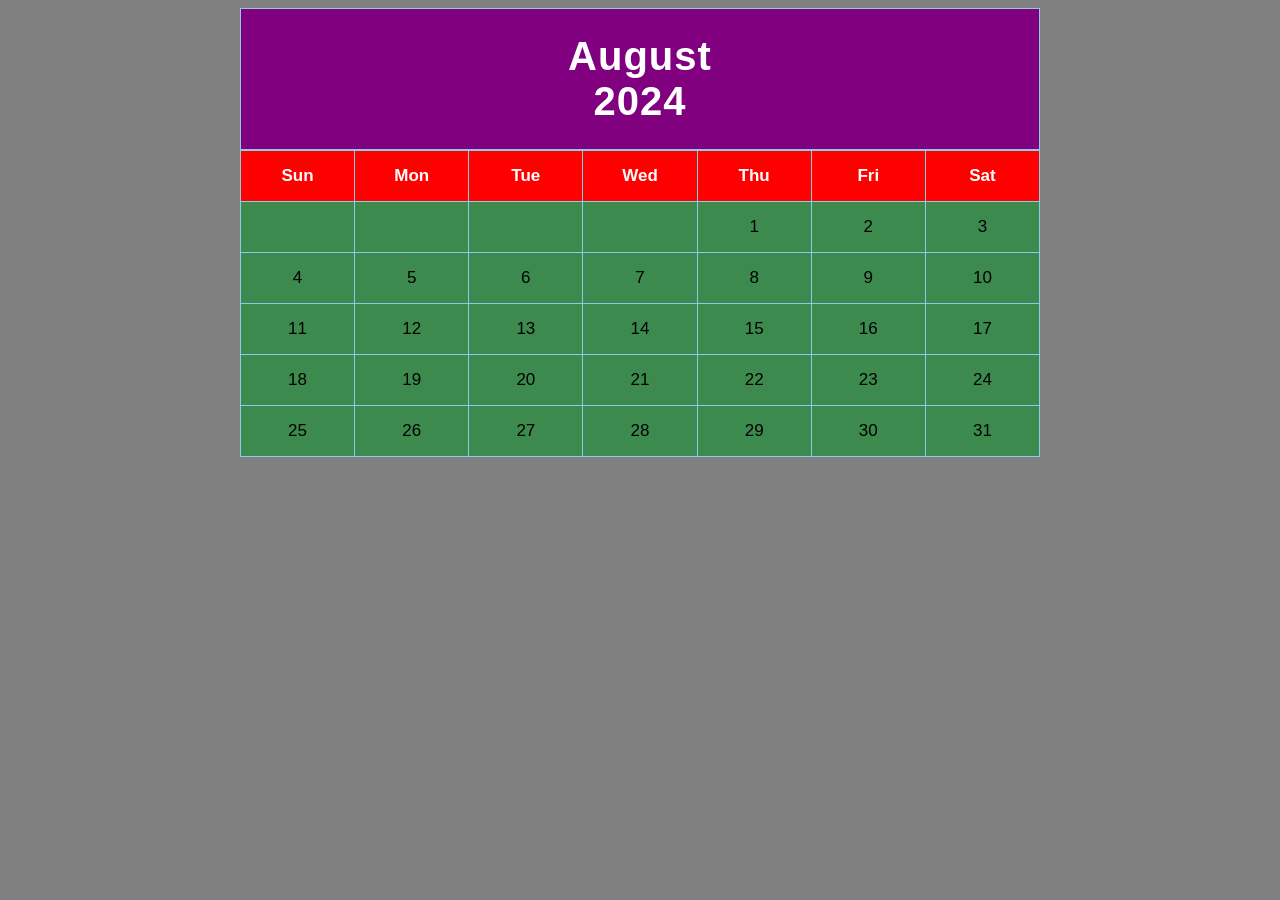
<file: Calender-Design/index.html>
<!DOCTYPE html>
<html lang="en">
<head>
    <meta charset="UTF-8">
    <meta name="viewport" content="width=device-width, initial-scale=1.0">
    <link rel="stylesheet" href="style.css">
    <title>Calender</title>
</head>
<body>
    <div class="calender">
        <div class="month">
            <strong>August</strong>
            <br>
            <strong>2024</strong>
        </div>
             <table>
                <tr>
                    <th>Sun</th>
                    <th>Mon</th>
                    <th>Tue</th>
                    <th>Wed</th>
                    <th>Thu</th>
                    <th>Fri</th>
                    <th>Sat</th>
                </tr>
                <tr>
                    <td></td>
                    <td></td>
                    <td></td>
                    <td></td>
                    <td>1</td>
                    <td>2</td>
                    <td>3</td>
                </tr>
                <tr>
                    <td>4</td>
                    <td>5</td>
                    <td>6</td>
                    <td>7</td>
                    <td>8</td>
                    <td>9</td>
                    <td>10</td>
                </tr>
                <tr>
                    <td>11</td>
                    <td>12</td>
                    <td>13</td>
                    <td>14</td>
                    <td>15</td>
                    <td>16</td>
                    <td>17</td>
                </tr>
                <tr>
                    <td>18</td>
                    <td>19</td>
                    <td>20</td>
                    <td>21</td>
                    <td>22</td>
                    <td>23</td>
                    <td>24</td>
                </tr>
                <tr>
                    <td>25</td>
                    <td>26</td>
                    <td>27</td>
                    <td>28</td>
                    <td>29</td>
                    <td>30</td>
                    <td>31</td>
                </tr>
             </table>
    </div>
</body>
</html>
</file>
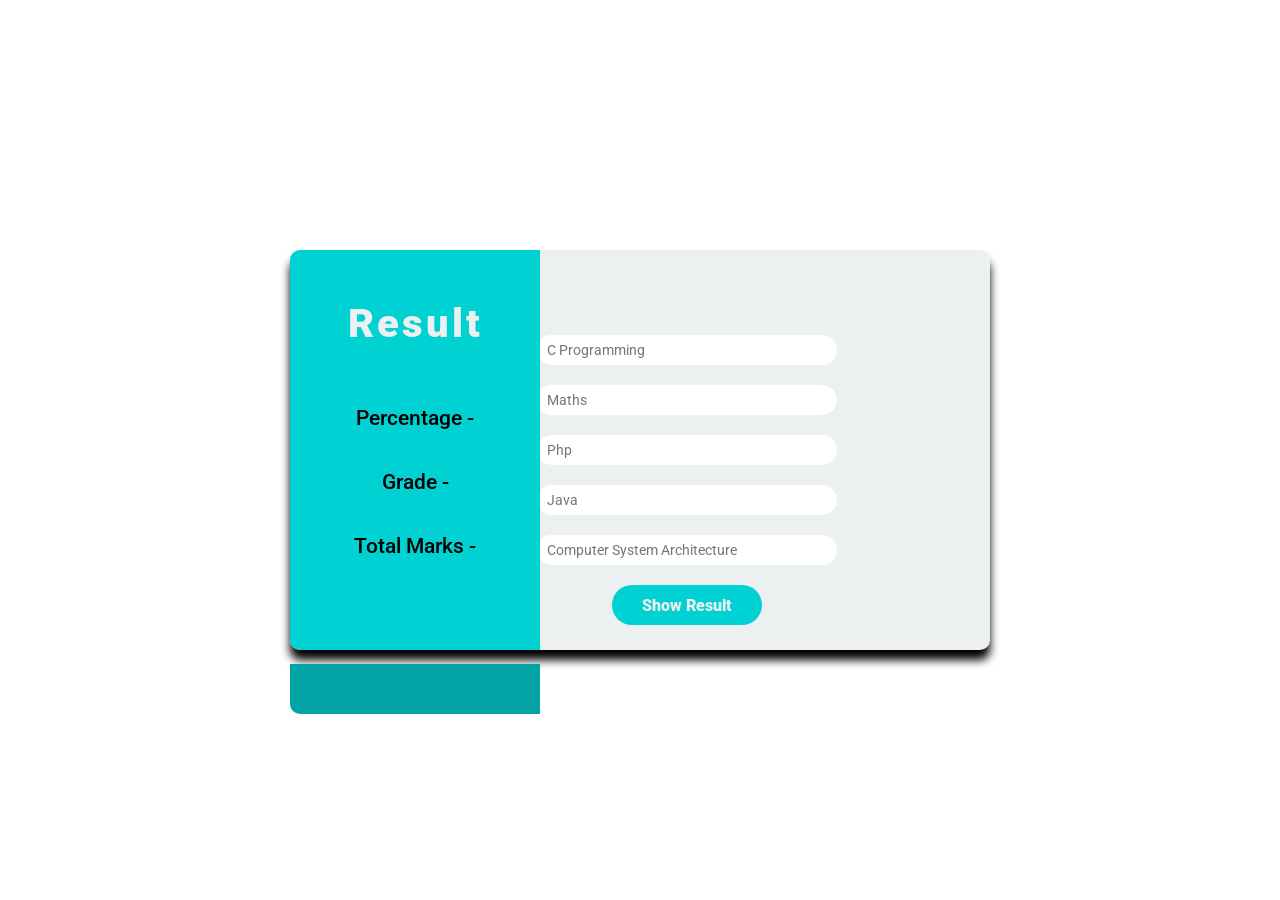
<file: Grading-System/Index.html>
<!DOCTYPE html>
<html lang="en">
<head>
    <meta charset="UTF-8">
    <meta name="viewport" content="width=device-width, initial-scale=1.0">
    <link rel="stylesheet" href="style.css">
    <title>Grade Calculator</title>
</head>
<body>
    <div class="container">
        <div class="left-box">
            <h1>Result</h1>
            <div class="p-g-t">
                <h2> Percentage - <span class="per"></span></h2>
                <h2> Grade - <span class="gra"></span></h2>
                <h2>Total Marks - <span class="to"></span></h2>
            </div>
        </div>
        <div class="content">
            <div class="right-box">
                <input type="number" id="c" placeholder="C Programming ">
                <input type="number" id="mt" placeholder="maths">
                <input type="number" id="ph" placeholder="php">
                <input type="number" id="ja" placeholder="java">
                <input type="number" id="csa" placeholder="Computer System Architecture">
                <button type="button" onclick="show_result()">Show Result</button>
            </div>
        </div>
       <div class="result">
        <h2>
           
        </h2>
       </div>
    </div>
    
    <script src="script.js"></script>
</body>
</html>
</file>
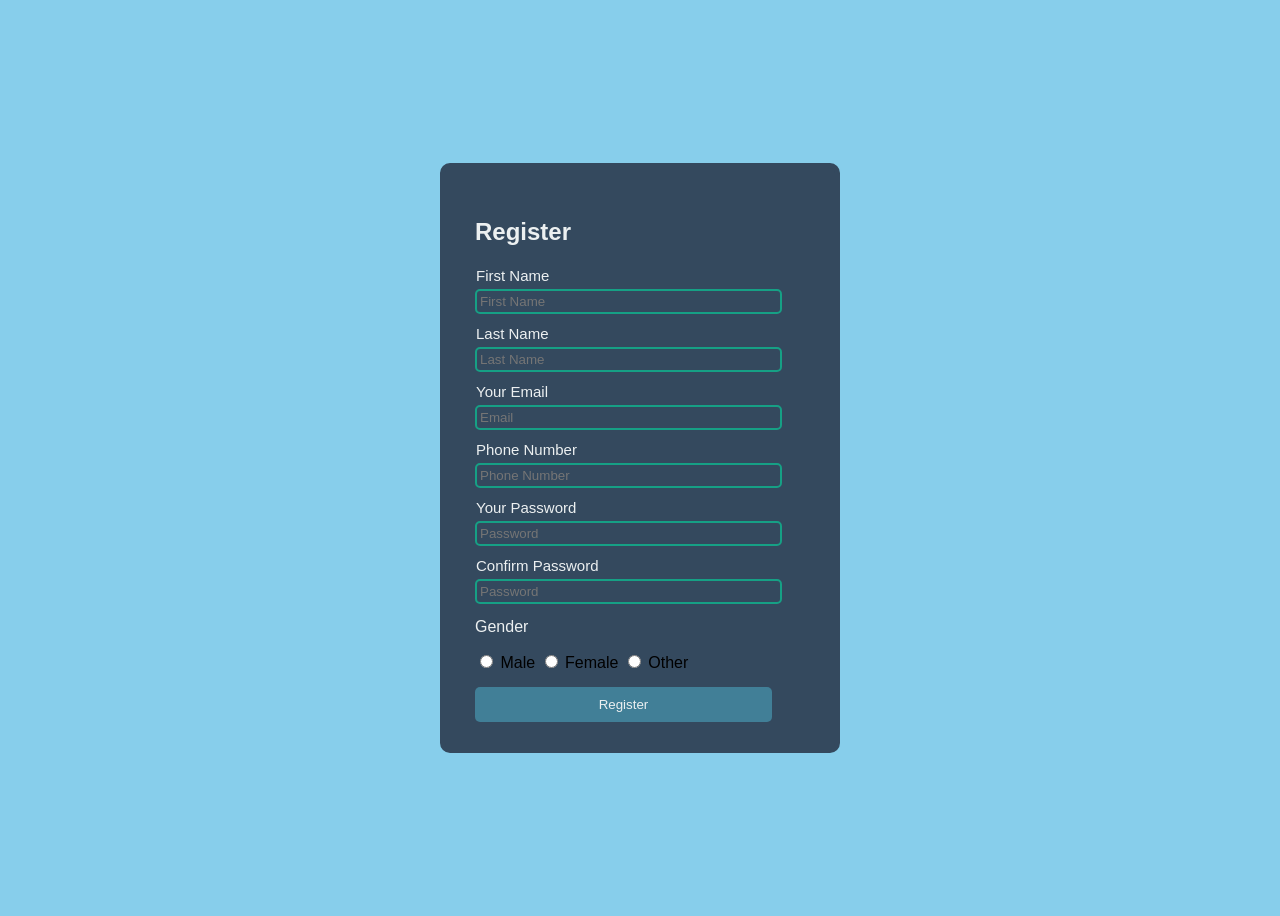
<file: Register-Page/index.html>
<!DOCTYPE html>
<html lang="en">
<head>
    <meta charset="UTF-8">
    <meta name="viewport" content="width=device-width, initial-scale=1.0">
    <link rel="stylesheet" href="style.css">
    <title>Ragister Page</title>
</head>
<body>
    <div class="Register-now">
        <form action="#" method="post">

            <h2>Register</h2>
            <div class="input-style">
                <label for="a">First Name</label>
                <input type="text" name="name" placeholder="First Name"
                id="a">

                <label for="b">Last Name</label>
                <input type="text" name="name" placeholder="Last Name"
                id="b">

                <label for="c">Your Email</label>
                <input type="email" name="email" placeholder="Email"
                id="c">

                <label for="d">Phone Number</label>
                <input type="text" name="number" placeholder="Phone Number"
                id="d">

                <label for="e">Your Password</label>
                <input type="password" name="password" placeholder="Password"
                id="e">

                <label for="f">Confirm Password</label>
                <input type="password" name="password" placeholder="Password"
                id="f">
            </div>
                <div class="gender">
                    <p>Gender</p>
                    <div class="option">
                        <input id="aa" name="redoy" type="radio">
                        <label for="aa">Male</label>

                        <input id="bb" name="redoy" type="radio">
                        <label for="bb">Female</label>
                        
                        <input id="cc" name="redoy" type="radio">
                        <label for="cc">Other</label>
                        
                        <div class="submit">
                            <input type="submit" value="Register">
                        </div>
                    </div>
                
            </div>
        </form>
    </div>
</body>
</html>
</file>
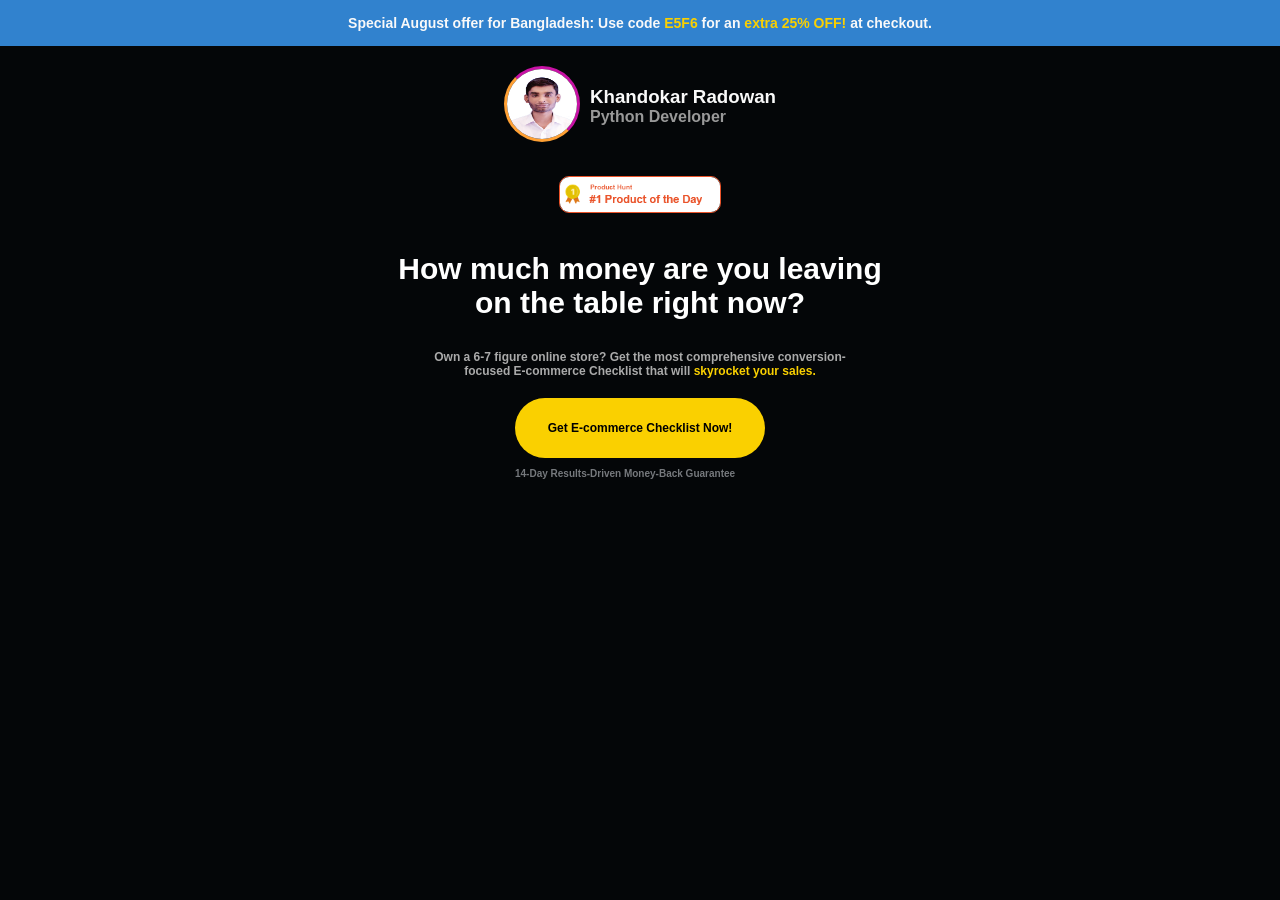
<file: Home Work/27.08.2024/Index.html>
<!DOCTYPE html>
<html lang="en">
<head>
    <meta charset="UTF-8">
    <meta name="viewport" content="width=device-width, initial-scale=1.0">
    <link rel="stylesheet" href="style.css">
    <title>Home work</title>
</head>
<body>
    <div class="nav">
        <p>Special August offer for Bangladesh: Use code <span class="font-color">E5F6</span> for an <span class="font-color">extra 25% OFF!</span> at checkout.</p>
    </div>

    <div class="parrent">
        <div class="image">
            <img src="White.jpg" alt="">
        </div>
        <div class="name">
          <h3>Khandokar Radowan</h3>
          <p>Python Developer</p>
        </div>
    </div>

    <div class="conatiner">
        <div class="box">
            <img src="Product.PNG" alt="">
        </div>

        <div class="text">
            <h3>How much money are you leaving <br>
                 on the table right now?</h3>

            <p>Own a 6-7 figure online store? Get the most comprehensive conversion- <br>
                focused E-commerce Checklist that will <span class="font-color">skyrocket your sales.</span></p>
        </div>

        <div class="submit">
            <a href="">Get E-commerce Checklist Now!</a>
            <p>14-Day Results-Driven Money-Back Guarantee</p>
        </div>
    </div>
</body>
</html>
</file>
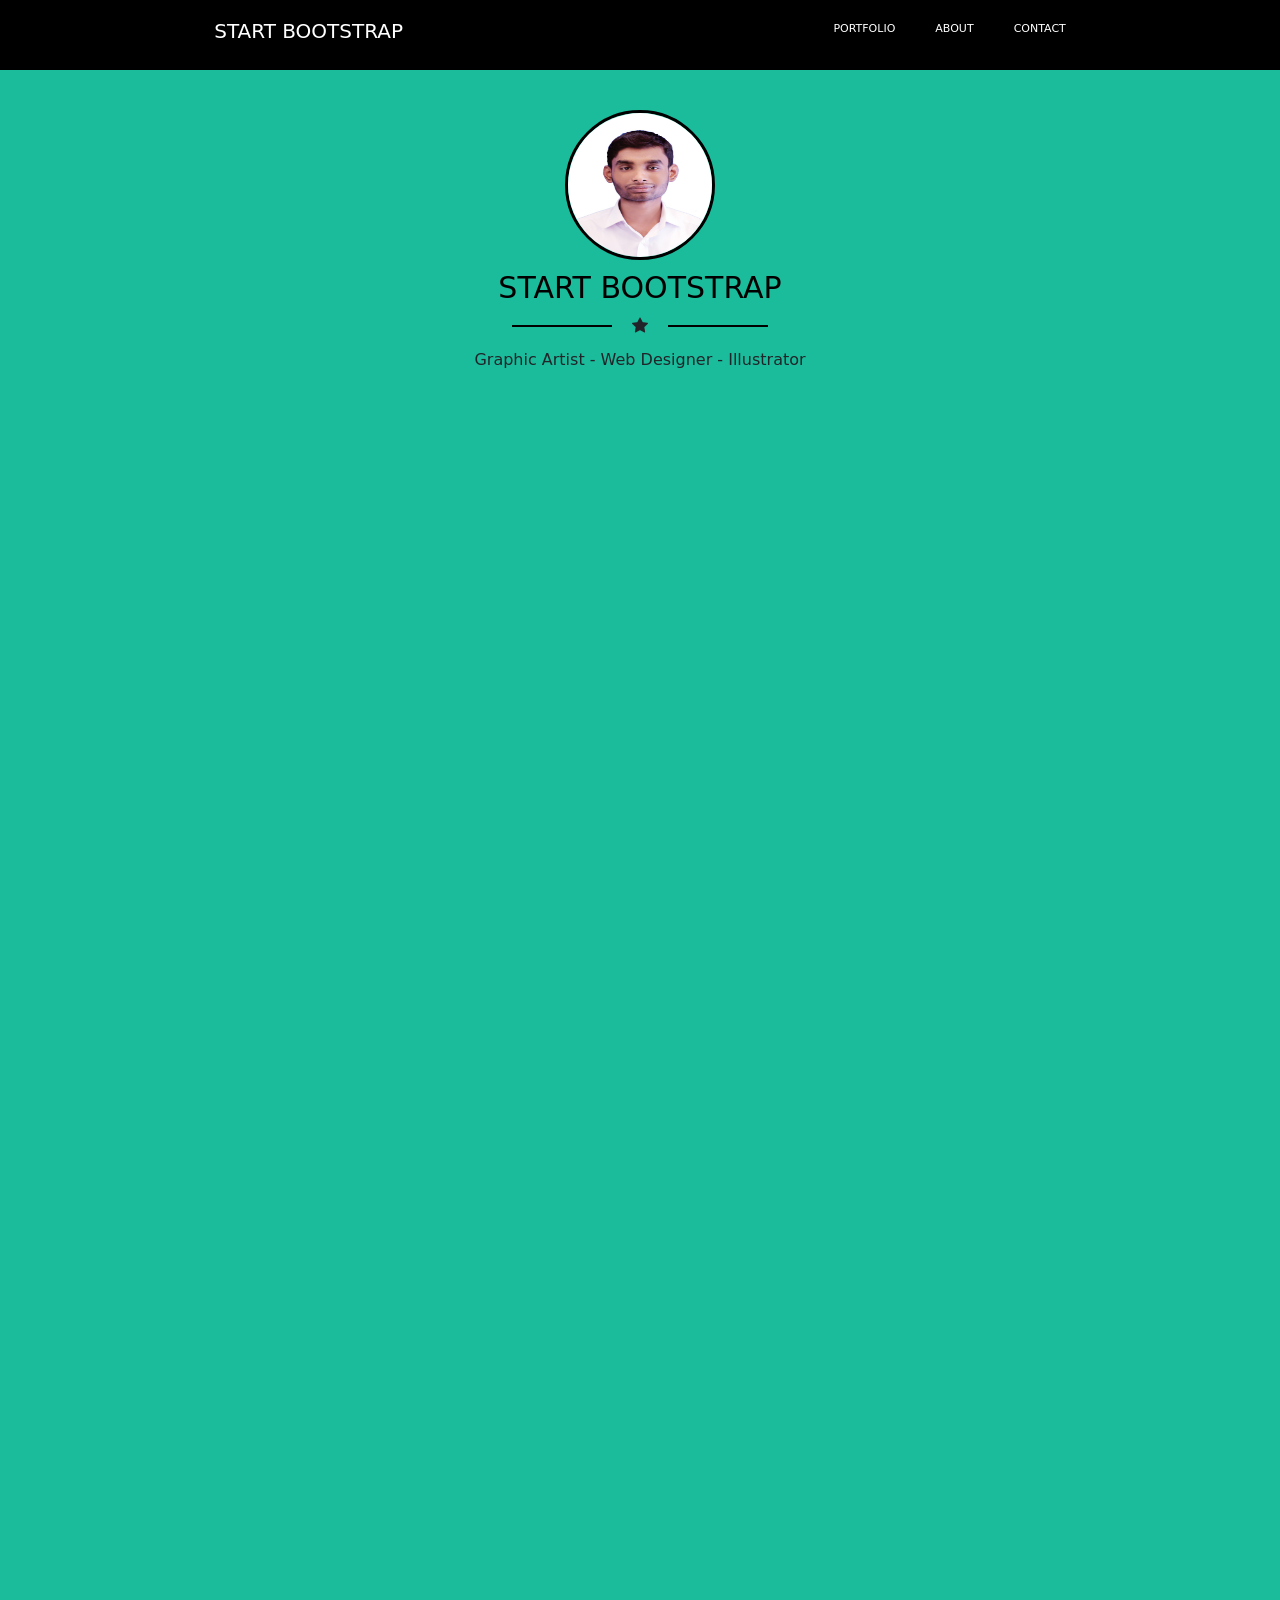
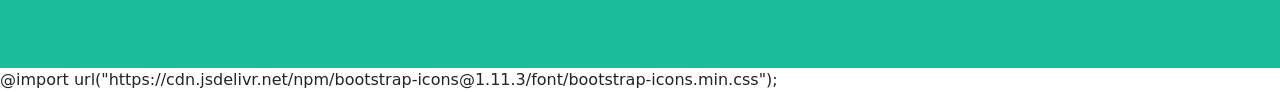
<file: Home Work/29.08.2024/Index.html>
<!DOCTYPE html>
<html lang="en">
<head>
    <meta charset="UTF-8">
    <meta name="viewport" content="width=device-width, initial-scale=1.0">
    <link rel="stylesheet" href="style.css">
    <link href="https://cdn.jsdelivr.net/npm/bootstrap@5.3.3/dist/css/bootstrap.min.css" rel="stylesheet" integrity="sha384-QWTKZyjpPEjISv5WaRU9OFeRpok6YctnYmDr5pNlyT2bRjXh0JMhjY6hW+ALEwIH" crossorigin="anonymous">
    <link rel="stylesheet" href="https://cdn.jsdelivr.net/npm/bootstrap-icons@1.11.3/font/bootstrap-icons.min.css">
    <title>Document</title>
</head>
<body>
    <div class="nav-container">
        <div class="nav-logo">
            <h2>Start Bootstrap </h2>
        </div>
        <div class="nav-item">
            <ul>
                <li><a href="#">Portfolio </a></li>
                <li><a href="#"> About</a></li>
                <li><a href="#">Contact</a></li>
            </ul>
        </div>
    </div>

  <!-- hero section-->

  <div class="hero-container">
    <div class="hero-img">
        <img src="White.jpg" alt="">
    </div>

    <div class="hero-content">
        <h3>Start Bootstrap</h3>
    </div>

    <div class="divider-container">
        <div class="divider">
          
        </div>
        <div class="a">
            <i class="bi bi-star-fill"></i>
        </div>
        <div class="divider">
         
        </div>
        
    </div>
    <div class="hero-p">
        <p>

            Graphic Artist - Web Designer - Illustrator </p>
    </div> 
  </div>


  @import url("https://cdn.jsdelivr.net/npm/bootstrap-icons@1.11.3/font/bootstrap-icons.min.css");
  <script src="https://cdn.jsdelivr.net/npm/bootstrap@5.3.3/dist/js/bootstrap.bundle.min.js" integrity="sha384-YvpcrYf0tY3lHB60NNkmXc5s9fDVZLESaAA55NDzOxhy9GkcIdslK1eN7N6jIeHz" crossorigin="anonymous"></script>
</body>
</html>
</file>
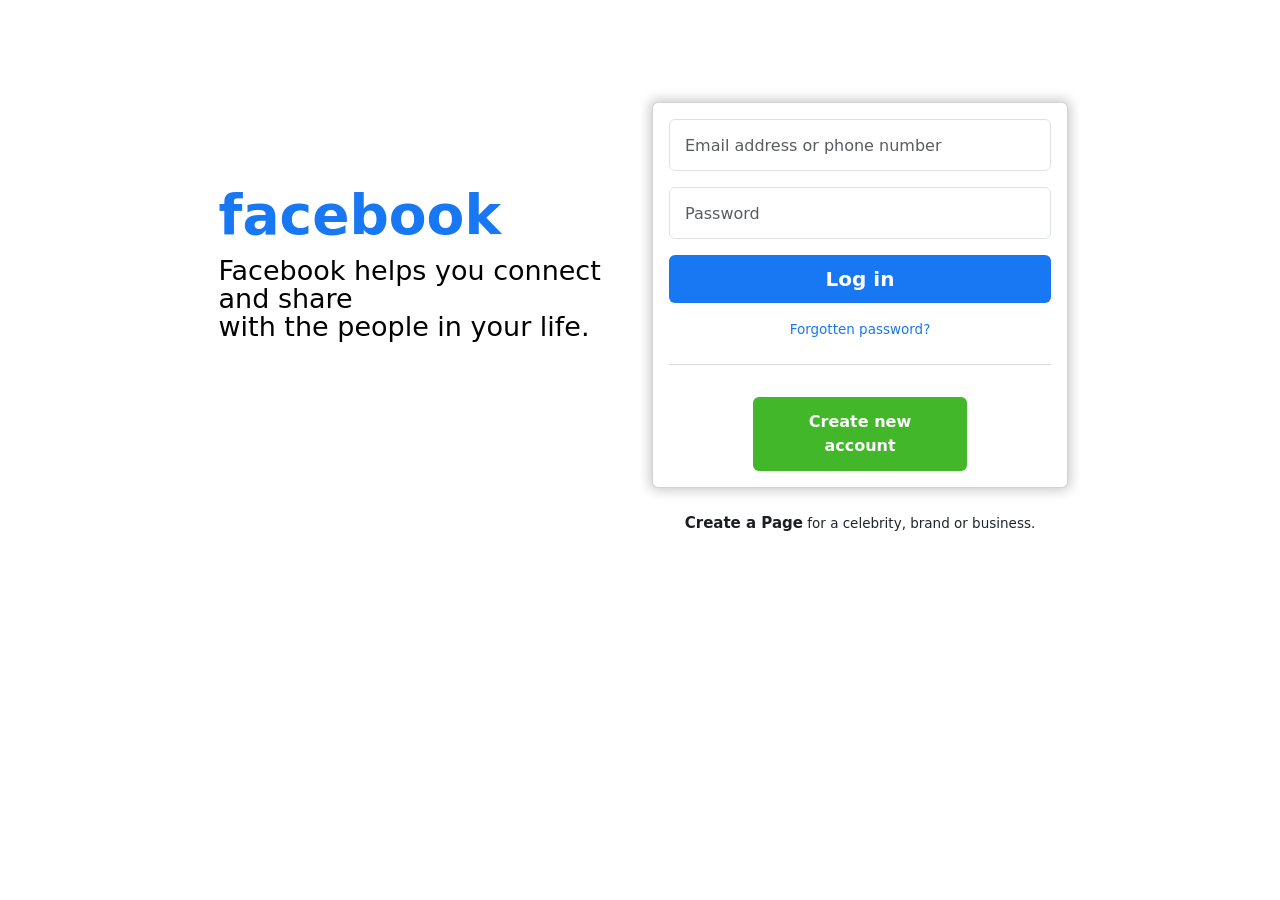
<file: Home Work/Bootstrap-5-/Index.html>
<!doctype html>
<html lang="en">
    <head>
        <title>Facebook Login Page</title>
        <!-- Required meta tags -->
        <meta charset="utf-8" />
        <meta
            name="viewport"
            content="width=device-width, initial-scale=1, shrink-to-fit=no"
        />

        <!-- Bootstrap CSS v5.2.1 -->
        <link
            href="https://cdn.jsdelivr.net/npm/bootstrap@5.3.2/dist/css/bootstrap.min.css"
            rel="stylesheet"
            integrity="sha384-T3c6CoIi6uLrA9TneNEoa7RxnatzjcDSCmG1MXxSR1GAsXEV/Dwwykc2MPK8M2HN"
            crossorigin="anonymous"
        />
        <link rel="stylesheet" href="style.css">
        
    </head>

    <body class="bg-body">
        <div class="container">
            <div class="row">
                <div class="col">
                    <br>
                    <br>
                    <br>
                    <div class="first">
                        <p class="text-blue mb-0">facebook</p>
                        <p class="text-black">Facebook helps you connect and share <br>
                        with the people in your life.</p>
                    </div>
                </div>
                <div class="col">
                     <div class="second">
                        <div class="card">
                            <div class="card-body">
                                <input type="text" placeholder="Email address or phone number" class="form-control">
                                <input type="password" placeholder="Password" class="form-control mt-3">
                                <button class="btn btn-blue fw-bold fs-5 mt-3 w-100 py-2">Log in</button>
                                 <p class="text-center pass mt-3">Forgotten password?</p>
                                 <hr class="mt-4 text-muted">
                                 <div class="px-btn">
                                    <button class="btn btn-green fw-bold mt-3">Create new account</button>
                                 </div>
                            </div>
                        </div>
                        <p class="last-txt text-center mt-4"><span>Create a Page</span> for a celebrity, brand or business.</p>
                     </div>
                </div>
            </div>
        </div>





        <!-- Bootstrap JavaScript Libraries -->
        <script
            src="https://cdn.jsdelivr.net/npm/@popperjs/core@2.11.8/dist/umd/popper.min.js"
            integrity="sha384-I7E8VVD/ismYTF4hNIPjVp/Zjvgyol6VFvRkX/vR+Vc4jQkC+hVqc2pM8ODewa9r"
            crossorigin="anonymous"
        ></script>

        <script
            src="https://cdn.jsdelivr.net/npm/bootstrap@5.3.2/dist/js/bootstrap.min.js"
            integrity="sha384-BBtl+eGJRgqQAUMxJ7pMwbEyER4l1g+O15P+16Ep7Q9Q+zqX6gSbd85u4mG4QzX+"
            crossorigin="anonymous"
        ></script>
    </body>
</html>
</file>
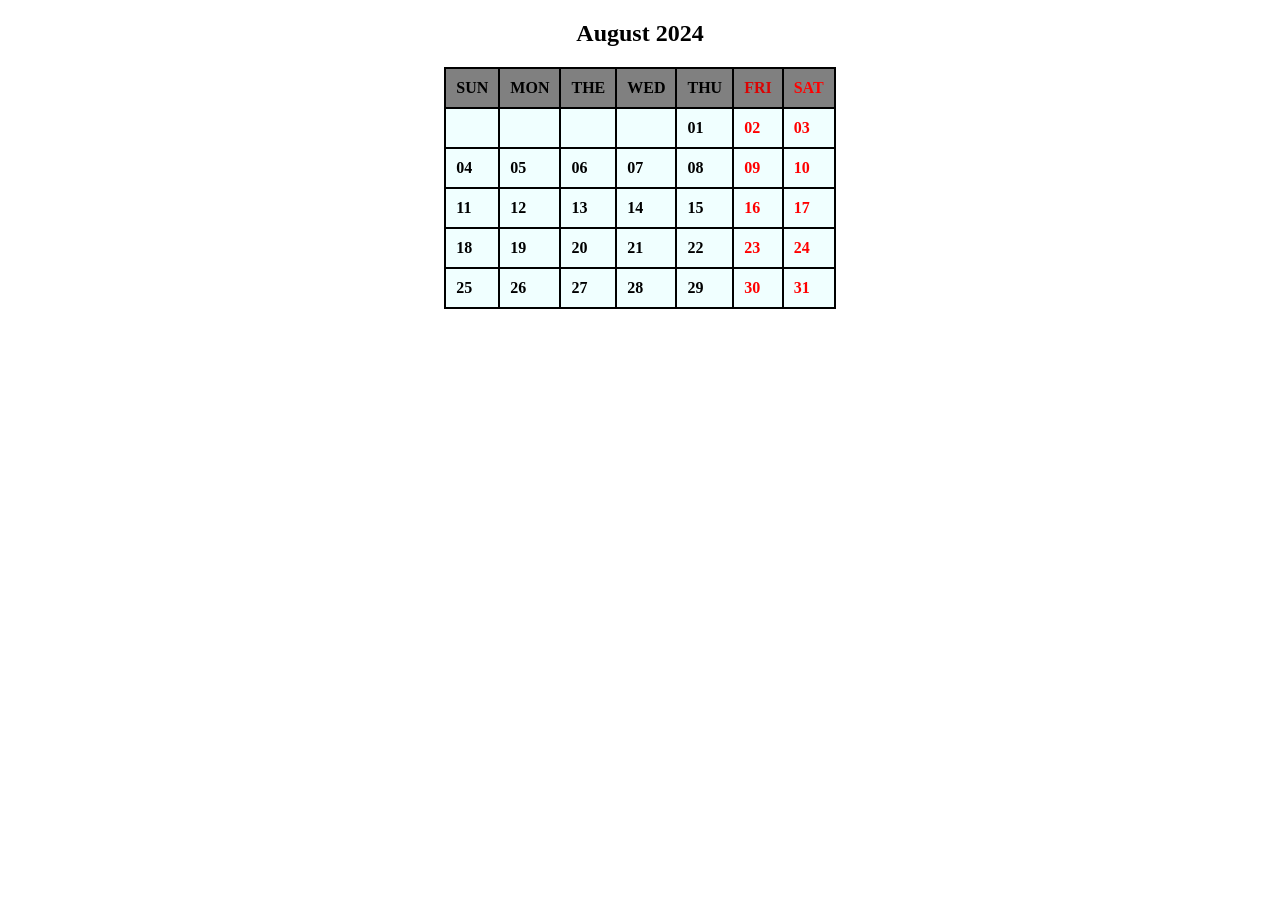
<file: Calender/August 2024.html>
<!DOCTYPE html>
<html lang="en">
<head>
    <meta charset="UTF-8">
    <meta name="viewport" content="width=device-width, initial-scale=1.0">
    <title>Calender</title>
    <style>
    </style>
</head>
<body>
 
         <h2 align="center"><strong>August 2024</strong></h2>
    <table bgcolor="black" cellpadding="10px" align="center"> 
        <tr bgcolor="grey">
             <th>SUN</th>
             <th>MON</th>
             <th>THE</th>
             <th>WED</th>
             <th>THU</th>
             <th><font color="#da0303">FRI</font></th>
             <th><font color="red">SAT</font</th>
           </tr>

           <tr bgcolor="azure">
                <td></td>
                <td></td>
                <td></td>
                <td></td>
                <td><b>01</b></td>
                <td><b><font color="red">02</font</b></td>
                <td><b><font color="red">03</font</b></td>
           </tr>

           <tr bgcolor="azure">
            <td><b>04</b></td>
            <td><b>05</b></td>
            <td><b>06</b></td>
            <td><b>07</b></td>
            <td><b>08</b></td>
            <td><b><font color="red">09</font</b></td>
            <td><b><font color="red">10</font</b></td>
        </tr>

        <tr bgcolor="azure">
            <td><b>11</b></td>
            <td><b>12</b></td>
            <td><b>13</b></td>
            <td><b>14</b></td>
            <td><b>15</b></td>
            <td><b><font color="red">16</font</b></td>
            <td><b><font color="red">17</font</b></td>
        </tr>

        <tr bgcolor="azure">
            <td><b>18</b></td>
            <td><b>19</b></td>
            <td><b>20</b></td>
            <td><b>21</b></td>
            <td><b>22</b></td>
            <td><b><font color="red">23</font</b></td>
            <td><b><font color="red">24</font</b></td>
        </tr>

        <tr bgcolor="azure">
            <td><b>25</b></td>
            <td><b>26</b></td>
            <td><b>27</b></td>
            <td><b>28</b></td>
            <td><b>29</b></td>
            <td><b><font color="red">30</font</b></td>
            <td><b><font color="red">31</font</b></td>
        </tr>
    </table>
</body>
</html>
</file>
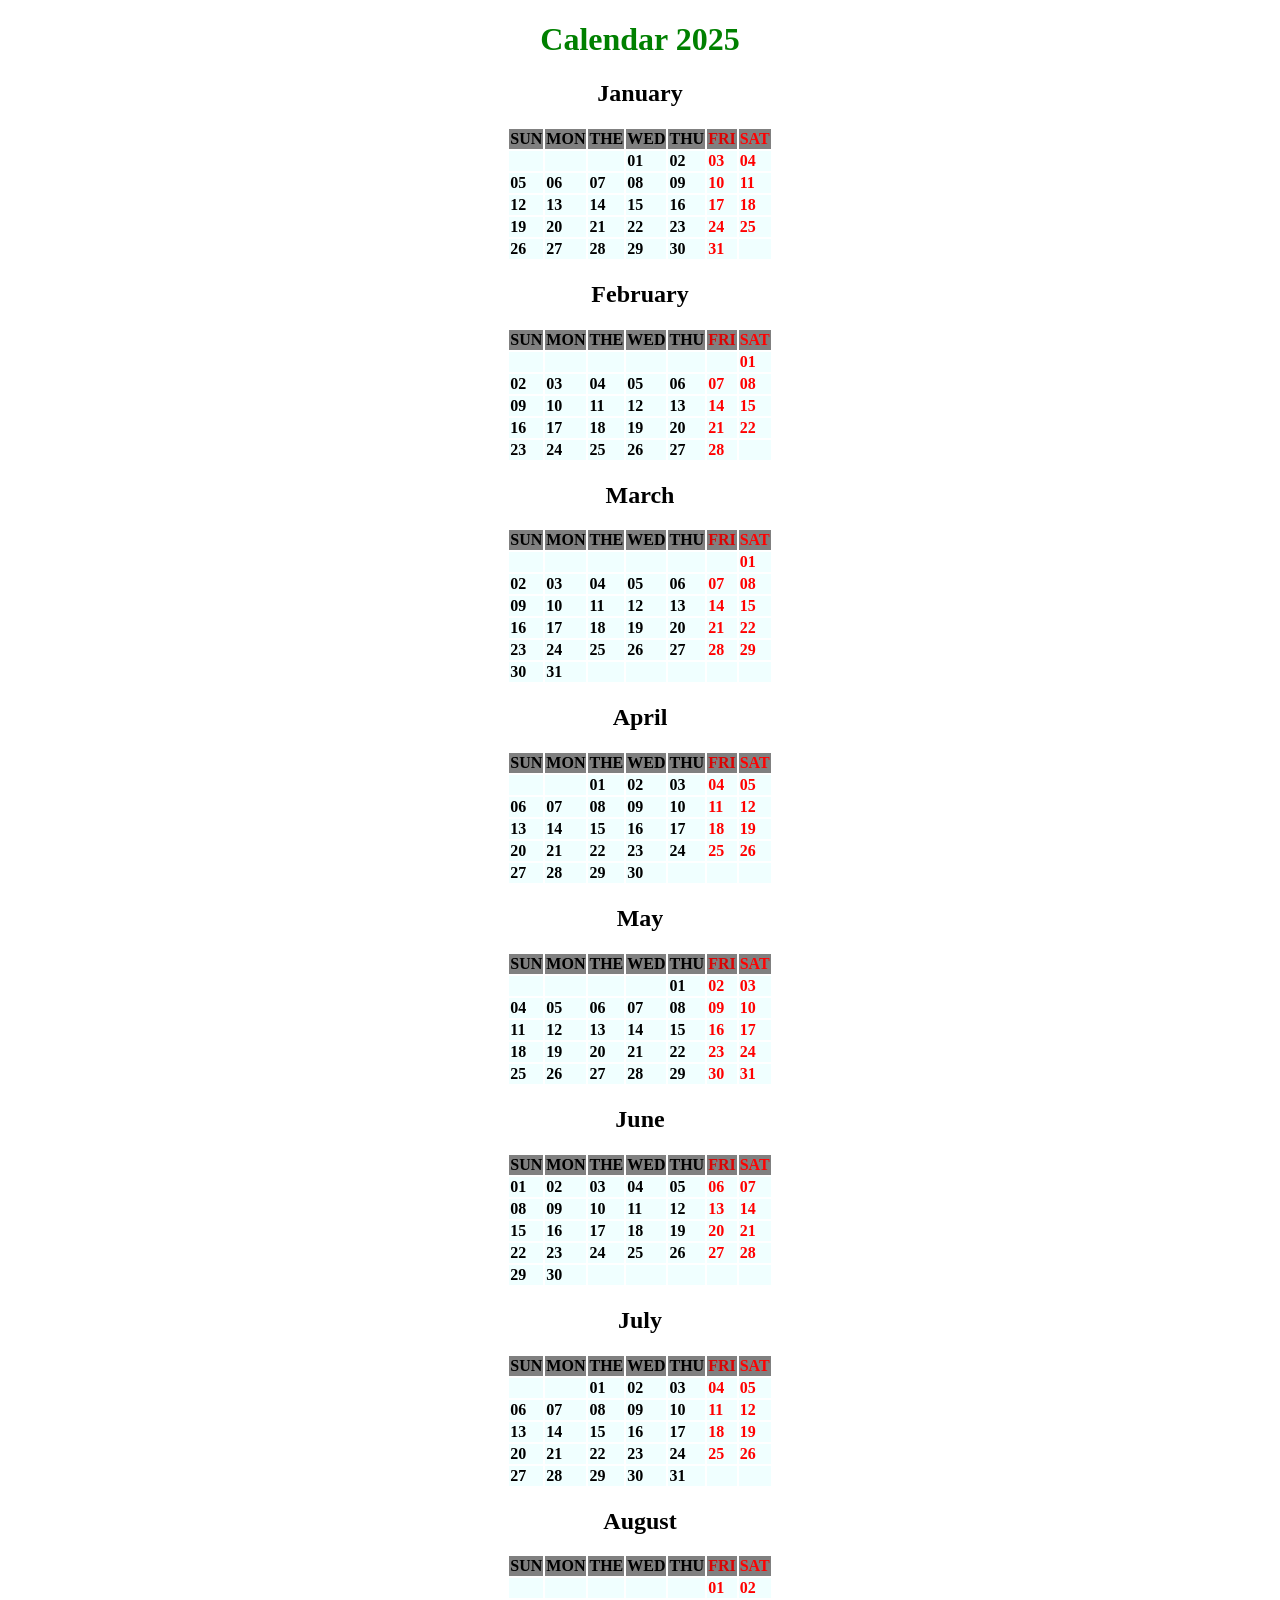
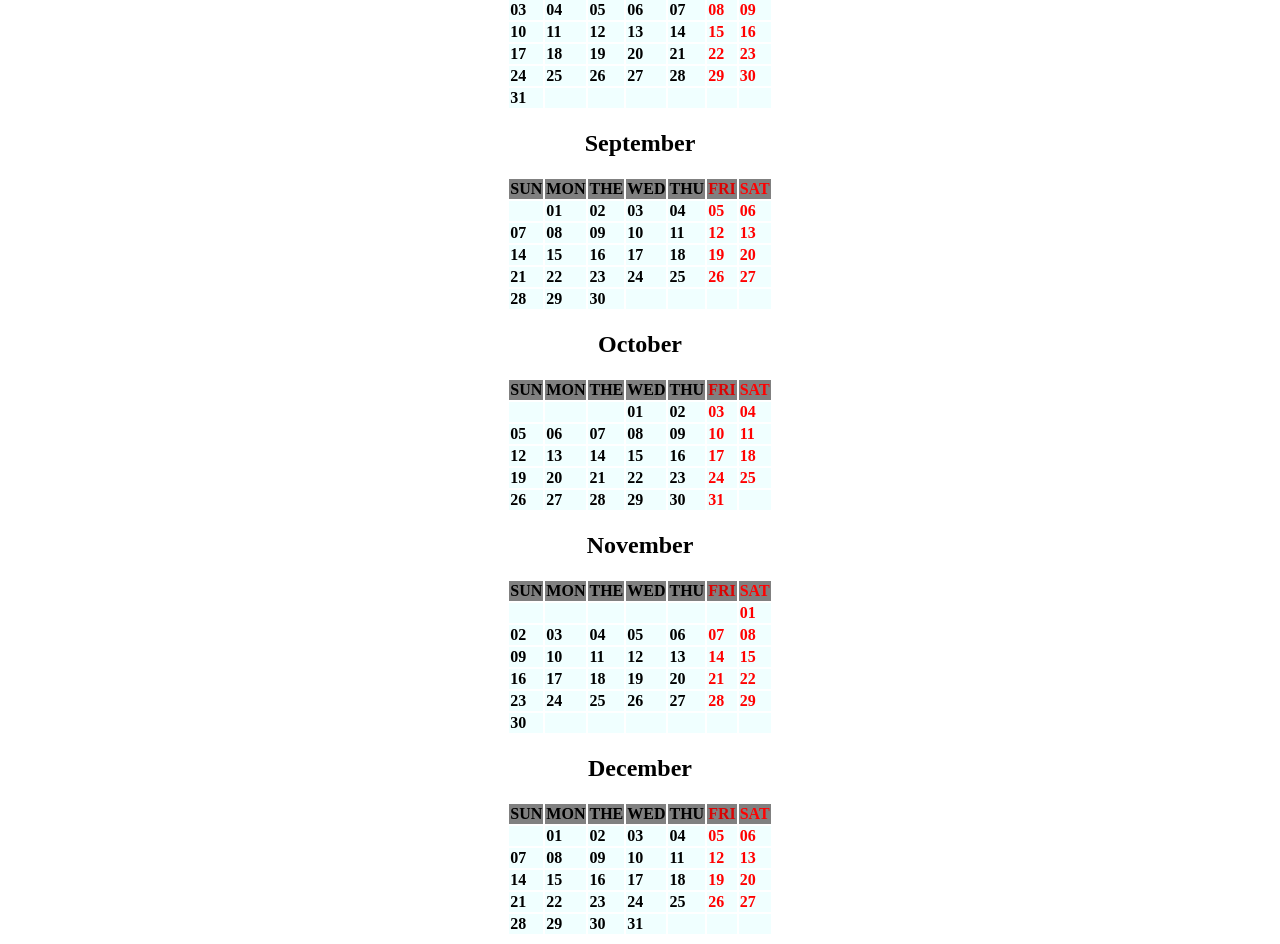
<file: Calender/Calendar 2025.html>
<!DOCTYPE html>
<html lang="en">
<head>
    <meta charset="UTF-8">
    <meta name="viewport" content="width=device-width, initial-scale=1.0">
    <title>Calender</title>
    
</head>
<body>
    

          <h1 align="center"><b><font color="green">Calendar 2025</font></b></h1>
     <div class="main">
       
           
        <div id="1">
            <h2 align="center"><strong>January</strong></h2>
            <table align="center"> 
                <tr bgcolor="grey">
                     <th>SUN</th>
                     <th>MON</th>
                     <th>THE</th>
                     <th>WED</th>
                     <th>THU</th>
                     <th><font color="#da0303">FRI</font></th>
                     <th><font color="red">SAT</font</th>
                   </tr>
        
                   <tr bgcolor="azure">
                        <td></td>
                        <td></td>
                        <td></td>
                        <td><b>01</b></td>
                        <td><b>02</b></td>
                        <td><b><font color="red">03</font</b></td>
                        <td><b><font color="red">04</font</b></td>
                   </tr>
        
                   <tr bgcolor="azure">
                    <td><b>05</b></td>
                    <td><b>06</b></td>
                    <td><b>07</b></td>
                    <td><b>08</b></td>
                    <td><b>09</b></td>
                    <td><b><font color="red">10</font</b></td>
                    <td><b><font color="red">11</font</b></td>
                </tr>
        
                <tr bgcolor="azure">
                    <td><b>12</b></td>
                    <td><b>13</b></td>
                    <td><b>14</b></td>
                    <td><b>15</b></td>
                    <td><b>16</b></td>
                    <td><b><font color="red">17</font</b></td>
                    <td><b><font color="red">18</font></b></td>
                </tr>
        
                <tr bgcolor="azure">
                    <td><b>19</b></td>
                    <td><b>20</b></td>
                    <td><b>21</b></td>
                    <td><b>22</b></td>
                    <td><b>23</b></td>
                    <td><b><font color="red">24</font</b></td>
                    <td><b><font color="red">25</font</b></td>
                </tr>
        
                <tr bgcolor="azure">
                    <td><b>26</b></td>
                    <td><b>27</b></td>
                    <td><b>28</b></td>
                    <td><b>29</b></td>
                    <td><b>30</b></td>
                    <td><b><font color="red">31</font</b></td>
                    <td><b><font color="red"></font</b></td>
                </tr>
            </table>
        </div>
       
    <div id="2">
        <h2 align="center"><strong>February</strong></h2>
        <table align="center"> 
            <tr bgcolor="grey">
                 <th>SUN</th>
                 <th>MON</th>
                 <th>THE</th>
                 <th>WED</th>
                 <th>THU</th>
                 <th><font color="#da0303">FRI</font></th>
                 <th><font color="red">SAT</font</th>
               </tr>
    
               <tr bgcolor="azure">
                    <td></td>
                    <td></td>
                    <td></td>
                    <td></td>
                    <td><b></b></td>
                    <td><b><font color="red"></font</b></td>
                    <td><b><font color="red">01</font</b></td>
               </tr>
    
               <tr bgcolor="azure">
                <td><b>02</b></td>
                <td><b>03</b></td>
                <td><b>04</b></td>
                <td><b>05</b></td>
                <td><b>06</b></td>
                <td><b><font color="red">07</font</b></td>
                <td><b><font color="red">08</font</b></td>
            </tr>
    
            <tr bgcolor="azure">
                <td><b>09</b></td>
                <td><b>10</b></td>
                <td><b>11</b></td>
                <td><b>12</b></td>
                <td><b>13</b></td>
                <td><b><font color="red">14</font</b></td>
                <td><b><font color="red">15</font</b></td>
            </tr>
    
            <tr bgcolor="azure">
                <td><b>16</b></td>
                <td><b>17</b></td>
                <td><b>18</b></td>
                <td><b>19</b></td>
                <td><b>20</b></td>
                <td><b><font color="red">21</font</b></td>
                <td><b><font color="red">22</font</b></td>
            </tr>
    
            <tr bgcolor="azure">
                <td><b>23</b></td>
                <td><b>24</b></td>
                <td><b>25</b></td>
                <td><b>26</b></td>
                <td><b>27</b></td>
                <td><b><font color="red">28</font</b></td>
                <td><b><font color="red"></font</b></td>
            </tr>
        </table>
    </div>
       
    <div id="3">
        <h2 align="center"><strong>March</strong></h2>
        <table align="center"> 
            <tr bgcolor="grey">
                 <th>SUN</th>
                 <th>MON</th>
                 <th>THE</th>
                 <th>WED</th>
                 <th>THU</th>
                 <th><font color="#da0303">FRI</font></th>
                 <th><font color="red">SAT</font</th>
               </tr>
    
               <tr bgcolor="azure">
                    <td></td>
                    <td></td>
                    <td></td>
                    <td></td>
                    <td><b></b></td>
                    <td><b><font color="red"></font</b></td>
                    <td><b><font color="red">01</font</b></td>
               </tr>
    
               <tr bgcolor="azure">
                <td><b>02</b></td>
                <td><b>03</b></td>
                <td><b>04</b></td>
                <td><b>05</b></td>
                <td><b>06</b></td>
                <td><b><font color="red">07</font</b></td>
                <td><b><font color="red">08</font</b></td>
            </tr>
    
            <tr bgcolor="azure">
                <td><b>09</b></td>
                <td><b>10</b></td>
                <td><b>11</b></td>
                <td><b>12</b></td>
                <td><b>13</b></td>
                <td><b><font color="red">14</font</b></td>
                <td><b><font color="red">15</font</b></td>
            </tr>
    
            <tr bgcolor="azure">
                <td><b>16</b></td>
                <td><b>17</b></td>
                <td><b>18</b></td>
                <td><b>19</b></td>
                <td><b>20</b></td>
                <td><b><font color="red">21</font</b></td>
                <td><b><font color="red">22</font</b></td>
            </tr>
    
            <tr bgcolor="azure">
                <td><b>23</b></td>
                <td><b>24</b></td>
                <td><b>25</b></td>
                <td><b>26</b></td>
                <td><b>27</b></td>
                <td><b><font color="red">28</font</b></td>
                <td><b><font color="red">29</font</b></td>
            </tr>
    
            <tr bgcolor="azure">
                <td><b>30</b></td>
                <td><b>31</b></td>
                <td></td>
                <td></td>
                <td><b></b></td>
                <td><b><font color="red"></font</b></td>
                <td><b><font color="red"></font</b></td>
           </tr>
        </table>
    </div>
        
    <div id="04">
        <h2 align="center"><strong>April</strong></h2>
        <table align="center"> 
            <tr bgcolor="grey">
                 <th>SUN</th>
                 <th>MON</th>
                 <th>THE</th>
                 <th>WED</th>
                 <th>THU</th>
                 <th><font color="#da0303">FRI</font></th>
                 <th><font color="red">SAT</font</th>
               </tr>
    
               <tr bgcolor="azure">
                    <td></td>
                    <td></td>
                    <td><b>01</b></td>
                    <td><b>02</b></td>
                    <td><b>03</b></td>
                    <td><b><font color="red">04</font</b></td>
                    <td><b><font color="red">05</font</b></td>
               </tr>
    
               <tr bgcolor="azure">
                <td><b>06</b></td>
                <td><b>07</b></td>
                <td><b>08</b></td>
                <td><b>09</b></td>
                <td><b>10</b></td>
                <td><b><font color="red">11</font</b></td>
                <td><b><font color="red">12</font</b></td>
            </tr>
    
            <tr bgcolor="azure">
                <td><b>13</b></td>
                <td><b>14</b></td>
                <td><b>15</b></td>
                <td><b>16</b></td>
                <td><b>17</b></td>
                <td><b><font color="red">18</font</b></td>
                <td><b><font color="red">19</font</b></td>
            </tr>
    
            <tr bgcolor="azure">
                <td><b>20</b></td>
                <td><b>21</b></td>
                <td><b>22</b></td>
                <td><b>23</b></td>
                <td><b>24</b></td>
                <td><b><font color="red">25</font</b></td>
                <td><b><font color="red">26</font</b></td>
            </tr>
    
            <tr bgcolor="azure">
                <td><b>27</b></td>
                <td><b>28</b></td>
                <td><b>29</b></td>
                <td><b>30</b></td>
                <td><b></b></td>
                <td><b><font color="red"></font</b></td>
                <td><b><font color="red"></font</b></td>
            </tr>
        </table>
    </div>
        
    <div id="5">
        
        <h2 align="center"><strong>May</strong></h2>
        <table  align="center"> 
            <tr bgcolor="grey">
                 <th>SUN</th>
                 <th>MON</th>
                 <th>THE</th>
                 <th>WED</th>
                 <th>THU</th>
                 <th><font color="#da0303">FRI</font></th>
                 <th><font color="red">SAT</font</th>
               </tr>
    
               <tr bgcolor="azure">
                    <td></td>
                    <td></td>
                    <td></td>
                    <td></td>
                    <td><b>01</b></td>
                    <td><b><font color="red">02</font</b></td>
                    <td><b><font color="red">03</font</b></td>
               </tr>
    
               <tr bgcolor="azure">
                <td><b>04</b></td>
                <td><b>05</b></td>
                <td><b>06</b></td>
                <td><b>07</b></td>
                <td><b>08</b></td>
                <td><b><font color="red">09</font</b></td>
                <td><b><font color="red">10</font</b></td>
            </tr>
    
            <tr bgcolor="azure">
                <td><b>11</b></td>
                <td><b>12</b></td>
                <td><b>13</b></td>
                <td><b>14</b></td>
                <td><b>15</b></td>
                <td><b><font color="red">16</font</b></td>
                <td><b><font color="red">17</font</b></td>
            </tr>
    
            <tr bgcolor="azure">
                <td><b>18</b></td>
                <td><b>19</b></td>
                <td><b>20</b></td>
                <td><b>21</b></td>
                <td><b>22</b></td>
                <td><b><font color="red">23</font</b></td>
                <td><b><font color="red">24</font</b></td>
            </tr>
    
            <tr bgcolor="azure">
                <td><b>25</b></td>
                <td><b>26</b></td>
                <td><b>27</b></td>
                <td><b>28</b></td>
                <td><b>29</b></td>
                <td><b><font color="red">30</font</b></td>
                <td><b><font color="red">31</font</b></td>
            </tr>
        </table>
    </div>
    
       <div id="6">
        <h2 align="center"><strong>June</strong></h2>
        <table align="center"> 
            <tr bgcolor="grey">
                 <th>SUN</th>
                 <th>MON</th>
                 <th>THE</th>
                 <th>WED</th>
                 <th>THU</th>
                 <th><font color="#da0303">FRI</font></th>
                 <th><font color="red">SAT</font</th>
               </tr>
    
               <tr bgcolor="azure">
                    <td><b>01</b></td>
                    <td><b>02</b></td>
                    <td><b>03</b></td>
                    <td><b>04</b></td>
                    <td><b>05</b></td>
                    <td><b><font color="red">06</font</b></td>
                    <td><b><font color="red">07</font</b></td>
               </tr>
    
               <tr bgcolor="azure">
                <td><b>08</b></td>
                <td><b>09</b></td>
                <td><b>10</b></td>
                <td><b>11</b></td>
                <td><b>12</b></td>
                <td><b><font color="red">13</font</b></td>
                <td><b><font color="red">14</font</b></td>
            </tr>
    
            <tr bgcolor="azure">
                <td><b>15</b></td>
                <td><b>16</b></td>
                <td><b>17</b></td>
                <td><b>18</b></td>
                <td><b>19</b></td>
                <td><b><font color="red">20</font</b></td>
                <td><b><font color="red">21</font</b></td>
            </tr>
    
            <tr bgcolor="azure">
                <td><b>22</b></td>
                <td><b>23</b></td>
                <td><b>24</b></td>
                <td><b>25</b></td>
                <td><b>26</b></td>
                <td><b><font color="red">27</font</b></td>
                <td><b><font color="red">28</font</b></td>
            </tr>
    
            <tr bgcolor="azure">
                <td><b>29</b></td>
                <td><b>30</b></td>
                <td><b></b></td>
                <td><b></b></td>
                <td><b></b></td>
                <td><b><font color="red"></font</b></td>
                <td><b><font color="red"></font</b></td>
            </tr>
        </table>
       </div>
    
      <div id="7">
        <h2 align="center"><strong>July</strong></h2>
        <table  align="center"> 
            <tr bgcolor="grey">
                 <th>SUN</th>
                 <th>MON</th>
                 <th>THE</th>
                 <th>WED</th>
                 <th>THU</th>
                 <th><font color="#da0303">FRI</font></th>
                 <th><font color="red">SAT</font</th>
               </tr>
    
               <tr bgcolor="azure">
                    <td><b></b></td>
                    <td><b></b></td>
                    <td><b>01</b></td>
                    <td><b>02</b></td>
                    <td><b>03</b></td>
                    <td><b><font color="red">04</font</b></td>
                    <td><b><font color="red">05</font</b></td>
               </tr>
    
               <tr bgcolor="azure">
                <td><b>06</b></td>
                <td><b>07</b></td>
                <td><b>08</b></td>
                <td><b>09</b></td>
                <td><b>10</b></td>
                <td><b><font color="red">11</font</b></td>
                <td><b><font color="red">12</font</b></td>
            </tr>
    
            <tr bgcolor="azure">
                <td><b>13</b></td>
                <td><b>14</b></td>
                <td><b>15</b></td>
                <td><b>16</b></td>
                <td><b>17</b></td>
                <td><b><font color="red">18</font</b></td>
                <td><b><font color="red">19</font</b></td>
            </tr>
    
            <tr bgcolor="azure">
                <td><b>20</b></td>
                <td><b>21</b></td>
                <td><b>22</b></td>
                <td><b>23</b></td>
                <td><b>24</b></td>
                <td><b><font color="red">25</font</b></td>
                <td><b><font color="red">26</font</b></td>
            </tr>
    
            <tr bgcolor="azure">
                <td><b>27</b></td>
                <td><b>28</b></td>
                <td><b>29</b></td>
                <td><b>30</b></td>
                <td><b>31</b></td>
                <td><b><font color="red"></font</b></td>
                <td><b><font color="red"></font</b></td>
            </tr>
        </table>
      </div>
    
       <div id="8">
        <h2 align="center"><strong>August</strong></h2>
        <table align="center"> 
            <tr bgcolor="grey">
                 <th>SUN</th>
                 <th>MON</th>
                 <th>THE</th>
                 <th>WED</th>
                 <th>THU</th>
                 <th><font color="#da0303"><b>FRI</b></font></th>
                 <th><font color="red"><b>SAT</b></font</th>
               </tr>
    
               <tr bgcolor="azure">
                    <td><b></b></td>
                    <td><b></b></td>
                    <td><b></b></td>
                    <td><b></b></td>
                    <td><b></b></td>
                    <td><b><font color="red">01</font</b></td>
                    <td><b><font color="red">02</font</b></td>
               </tr>
    
               <tr bgcolor="azure">
                <td><b>03</b></td>
                <td><b>04</b></td>
                <td><b>05</b></td>
                <td><b>06</b></td>
                <td><b>07</b></td>
                <td><b><font color="red">08</font</b></td>
                <td><b><font color="red">09</font</b></td>
            </tr>
    
            <tr bgcolor="azure">
                <td><b>10</b></td>
                <td><b>11</b></td>
                <td><b>12</b></td>
                <td><b>13</b></td>
                <td><b>14</b></td>
                <td><b><font color="red">15</font</b></td>
                <td><b><font color="red">16</font</b></td>
            </tr>
    
            <tr bgcolor="azure">
                <td><b>17</b></td>
                <td><b>18</b></td>
                <td><b>19</b></td>
                <td><b>20</b></td>
                <td><b>21</b></td>
                <td><b><font color="red">22</font</b></td>
                <td><b><font color="red">23</font</b></td>
            </tr>
    
            <tr bgcolor="azure">
                <td><b>24</b></td>
                <td><b>25</b></td>
                <td><b>26</b></td>
                <td><b>27</b></td>
                <td><b>28</b></td>
                <td><b><font color="red">29</font</b></td>
                <td><b><font color="red">30</font</b></td>
            </tr>
    
            <tr bgcolor="azure">
                <td><b>31</b></td>
                <td><b></b></td>
                <td><b></b></td>
                <td><b></b></td>
                <td><b></b></td>
                <td><b><font color="red"></font</b></td>
                <td><b><font color="red"></font</b></td>
           </tr>
        </table>
       </div>
    
       <div id="9">
        <h2 align="center"><strong>September</strong></h2>
        <table align="center"> 
            <tr bgcolor="grey">
                 <th>SUN</th>
                 <th>MON</th>
                 <th>THE</th>
                 <th>WED</th>
                 <th>THU</th>
                 <th><font color="#da0303">FRI</font></th>
                 <th><font color="red">SAT</font</th>
               </tr>
    
               <tr bgcolor="azure">
                    <td><b></b></td>
                    <td><b>01</b></td>
                    <td><b>02</b></td>
                    <td><b>03</b></td>
                    <td><b>04</b></td>
                    <td><b><font color="red">05</font</b></td>
                    <td><b><font color="red">06</font</b></td>
               </tr>
    
               <tr bgcolor="azure">
                <td><b>07</b></td>
                <td><b>08</b></td>
                <td><b>09</b></td>
                <td><b>10</b></td>
                <td><b>11</b></td>
                <td><b><font color="red">12</font</b></td>
                <td><b><font color="red">13</font</b></td>
            </tr>
    
            <tr bgcolor="azure">
                <td><b>14</b></td>
                <td><b>15</b></td>
                <td><b>16</b></td>
                <td><b>17</b></td>
                <td><b>18</b></td>
                <td><b><font color="red">19</font</b></td>
                <td><b><font color="red">20</font</b></td>
            </tr>
    
            <tr bgcolor="azure">
                <td><b>21</b></td>
                <td><b>22</b></td>
                <td><b>23</b></td>
                <td><b>24</b></td>
                <td><b>25</b></td>
                <td><b><font color="red">26</font</b></td>
                <td><b><font color="red">27</font</b></td>
            </tr>
    
            <tr bgcolor="azure">
                <td><b>28</b></td>
                <td><b>29</b></td>
                <td><b>30</b></td>
                <td><b></b></td>
                <td><b></b></td>
                <td><b><font color="red"></font</b></td>
                <td><b><font color="red"></font</b></td>
            </tr>
        </table>
       </div>
       
       <div id="10">
        <h2 align="center"><strong>October</strong></h2>
        <table align="center"> 
            <tr bgcolor="grey">
                 <th>SUN</th>
                 <th>MON</th>
                 <th>THE</th>
                 <th>WED</th>
                 <th>THU</th>
                 <th><font color="#da0303">FRI</font></th>
                 <th><font color="red">SAT</font</th>
               </tr>
    
               <tr bgcolor="azure">
                    <td><b></b></td>
                    <td><b></b></td>
                    <td><b></b></td>
                    <td><b>01</b></td>
                    <td><b>02</b></td>
                    <td><b><font color="red">03</font</b></td>
                    <td><b><font color="red">04</font</b></td>
               </tr>
    
               <tr bgcolor="azure">
                <td><b>05</b></td>
                <td><b>06</b></td>
                <td><b>07</b></td>
                <td><b>08</b></td>
                <td><b>09</b></td>
                <td><b><font color="red">10</font</b></td>
                <td><b><font color="red">11</font</b></td>
            </tr>
    
            <tr bgcolor="azure">
                <td><b>12</b></td>
                <td><b>13</b></td>
                <td><b>14</b></td>
                <td><b>15</b></td>
                <td><b>16</b></td>
                <td><b><font color="red">17</font</b></td>
                <td><b><font color="red">18</font</b></td>
            </tr>
    
            <tr bgcolor="azure">
                <td><b>19</b></td>
                <td><b>20</b></td>
                <td><b>21</b></td>
                <td><b>22</b></td>
                <td><b>23</b></td>
                <td><b><font color="red">24</font</b></td>
                <td><b><font color="red">25</font</b></td>
            </tr>
    
            <tr bgcolor="azure">
                <td><b>26</b></td>
                <td><b>27</b></td>
                <td><b>28</b></td>
                <td><b>29</b></td>
                <td><b>30</b></td>
                <td><b><font color="red">31</font</b></td>
                <td><b><font color="red"></font</b></td>
            </tr>
        </table>
       </div>
    
       <div id="11">
        <h2 align="center"><strong>November</strong></h2>
        <table align="center"> 
            <tr bgcolor="grey">
                 <th>SUN</th>
                 <th>MON</th>
                 <th>THE</th>
                 <th>WED</th>
                 <th>THU</th>
                 <th><font color="#da0303">FRI</font></th>
                 <th><font color="red">SAT</font</th>
               </tr>
    
               <tr bgcolor="azure">
                    <td><b></b></td>
                    <td><b></b></td>
                    <td><b></b></td>
                    <td><b></b></td>
                    <td><b></b></td>
                    <td><b><font color="red"></font</b></td>
                    <td><b><font color="red">01</font</b></td>
               </tr>
    
               <tr bgcolor="azure">
                <td><b>02</b></td>
                <td><b>03</b></td>
                <td><b>04</b></td>
                <td><b>05</b></td>
                <td><b>06</b></td>
                <td><b><font color="red">07</font</b></td>
                <td><b><font color="red">08</font</b></td>
            </tr>
    
            <tr bgcolor="azure">
                <td><b>09</b></td>
                <td><b>10</b></td>
                <td><b>11</b></td>
                <td><b>12</b></td>
                <td><b>13</b></td>
                <td><b><font color="red">14</font</b></td>
                <td><b><font color="red">15</font</b></td>
            </tr>
    
            <tr bgcolor="azure">
                <td><b>16</b></td>
                <td><b>17</b></td>
                <td><b>18</b></td>
                <td><b>19</b></td>
                <td><b>20</b></td>
                <td><b><font color="red">21</font</b></td>
                <td><b><font color="red">22</font</b></td>
            </tr>
    
            <tr bgcolor="azure">
                <td><b>23</b></td>
                <td><b>24</b></td>
                <td><b>25</b></td>
                <td><b>26</b></td>
                <td><b>27</b></td>
                <td><b><font color="red">28</font</b></td>
                <td><b><font color="red">29</font</b></td>
            </tr>
    
            <tr bgcolor="azure">
                <td><b>30</b></td>
                <td><b></b></td>
                <td><b></b></td>
                <td><b></b></td>
                <td><b></b></td>
                <td><b><font color="red"></font</b></td>
                <td><b><font color="red"></font</b></td>
           </tr>
        </table>
       </div>
    
     <div id="12">
        <h2 align="center"><strong>December</strong></h2>
        <table align="center"> 
            <tr bgcolor="grey">
                 <th>SUN</th>
                 <th>MON</th>
                 <th>THE</th>
                 <th>WED</th>
                 <th>THU</th>
                 <th><font color="#da0303">FRI</font></th>
                 <th><font color="red">SAT</font</th>
               </tr>
    
               <tr bgcolor="azure">
                    <td><b></b></td>
                    <td><b>01</b></td>
                    <td><b>02</b></td>
                    <td><b>03</b></td>
                    <td><b>04</b></td>
                    <td><b><font color="red">05</font</b></td>
                    <td><b><font color="red">06</font</b></td>
               </tr>
    
               <tr bgcolor="azure">
                <td><b>07</b></td>
                <td><b>08</b></td>
                <td><b>09</b></td>
                <td><b>10</b></td>
                <td><b>11</b></td>
                <td><b><font color="red">12</font</b></td>
                <td><b><font color="red">13</font</b></td>
            </tr>
    
            <tr bgcolor="azure">
                <td><b>14</b></td>
                <td><b>15</b></td>
                <td><b>16</b></td>
                <td><b>17</b></td>
                <td><b>18</b></td>
                <td><b><font color="red">19</font</b></td>
                <td><b><font color="red">20</font</b></td>
            </tr>
    
            <tr bgcolor="azure">
                <td><b>21</b></td>
                <td><b>22</b></td>
                <td><b>23</b></td>
                <td><b>24</b></td>
                <td><b>25</b></td>
                <td><b><font color="red">26</font</b></td>
                <td><b><font color="red">27</font</b></td>
            </tr>
    
            <tr bgcolor="azure">
                <td><b>28</b></td>
                <td><b>29</b></td>
                <td><b>30</b></td>
                <td><b>31</b></td>
                <td><b></b></td>
                <td><b><font color="red"></font</b></td>
                <td><b><font color="red"></font</b></td>
            </tr>
        </table>
      </div>
     </div>
    </body>
    </html>
</file>
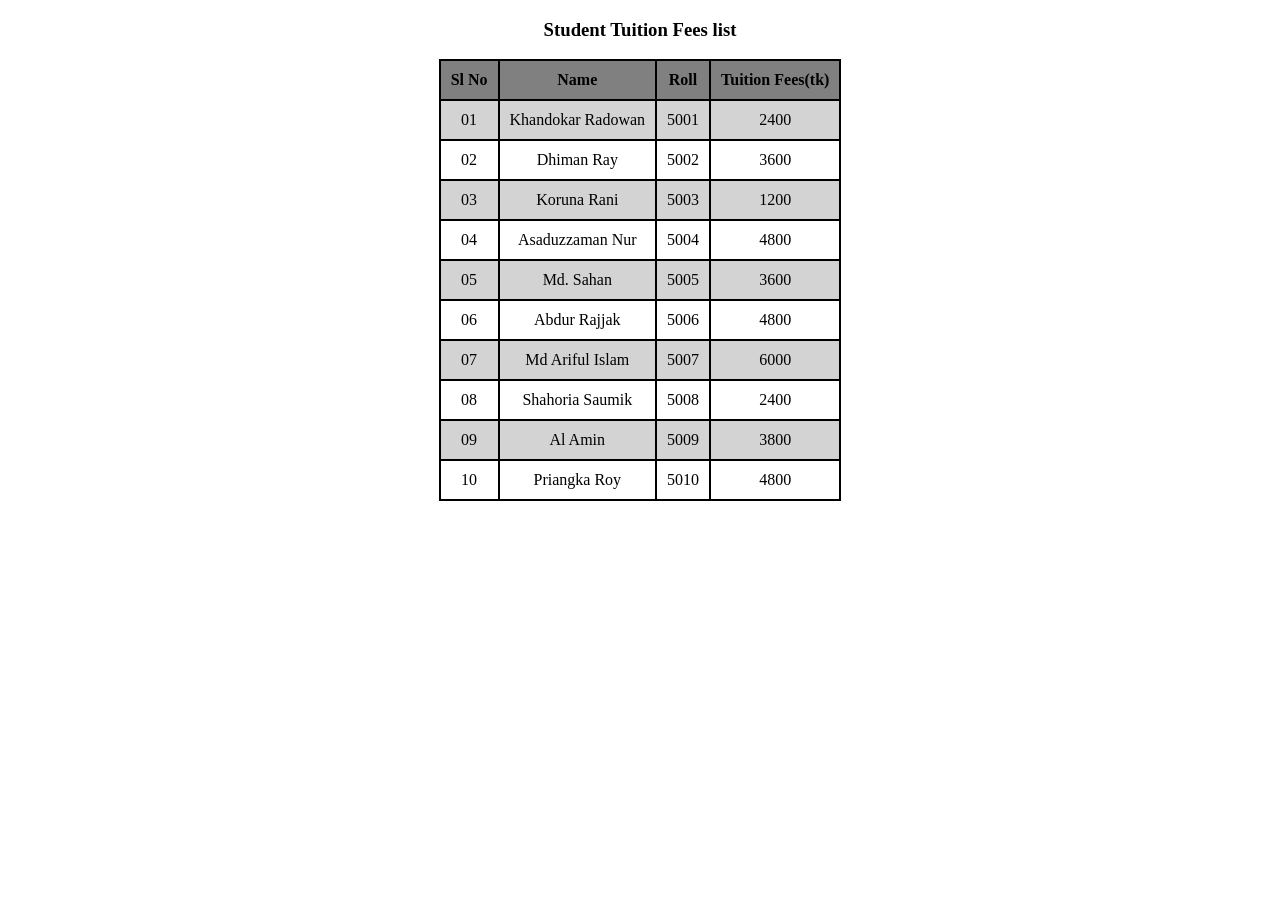
<file: Home Work/Table/Table.html>
<!DOCTYPE html>
<html lang="en">
<head>
    <meta charset="UTF-8">
    <meta name="viewport" content="width=device-width, initial-scale=1.0">
    <title>Student Table </title>
</head>
<body>
      
    <h3 align="center">Student Tuition Fees list</h3>
    <table bgcolor="black" align="center" cellpadding="10px">
        <tr bgcolor="grey" align="center">
            <th>Sl No</th>
            <th >Name</th>
            <th >Roll</th>
            <th >Tuition Fees(tk)</th>
        </tr>
        <tr bgcolor="lightgrey" align="center">
            <td>01</td>
            <td>Khandokar Radowan</td>
            <td>5001</td>
            <td>2400</td>
        </tr>
        <tr bgcolor="white" align="center">
           <td>02</td>
            <td>Dhiman Ray</td>
            <td>5002</td>
            <td>3600</td>
        </tr>
        <tr bgcolor="lightgrey" align="center">
            <td>03</td>
            <td>Koruna Rani</td>
            <td>5003</td>
            <td>1200</td>
        </tr>
        <tr bgcolor="white" align="center">
           <td>04</td>
            <td>Asaduzzaman Nur</td>
            <td>5004</td>
            <td>4800</td>
        </tr>
        <tr bgcolor="lightgrey" align="center">
            <td>05</td>
            <td>Md. Sahan</td>
            <td>5005</td>
            <td>3600</td>
        </tr>
        <tr bgcolor="white" align="center">
            <td>06</td>
            <td>Abdur Rajjak</td>
            <td>5006</td>
            <td>4800</td>
        </tr>
        <tr  bgcolor="lightgrey" align="center">
            <td>07</td>
            <td>Md Ariful Islam</td>
            <td>5007</td>
            <td>6000</td>
        </tr>
        <tr bgcolor="white" align="center">
            <td>08 </td>
            <td>Shahoria Saumik </td>
            <td>5008</td>
            <td>2400</td>
        </tr>
        <tr  bgcolor="lightgrey" align="center">
            <td>09</td>
            <td>Al Amin</td>
            <td>5009</td>
            <td>3800</td>
        </tr>
        <tr bgcolor="white" align="center">
            <td>10</td>
            <td>Priangka Roy</td>
            <td>5010</td>
            <td>4800</td>
        </tr>
   </table>
</body>
</html>
</file>
<file: Calender-Design/style.css>
body{
    background-color: gray;
}

.calender
{
    max-width: 800px;
    margin: auto;
    font-family: sans-serif;
}

.month{
    text-align: center;
    background: purple;
    font-size: 2.5em;
    letter-spacing:1px;
    color: white;
    padding: 25px;
    border: 1px solid skyblue;
}

table, th, td{
    width: 100%;
    table-layout: fixed;
    text-align: center;
    font-size: 17px;
    border-collapse: collapse;
    border: 1px solid skyblue;
}

tr, th, td{
    padding: 15px;
}
th{
    background: red;
    color: white;
}

td{
    background: #3c8a4e;
}

td:hover{
    background: gray;
}
</file>
<file: Grading-System/style.css>
@import url('https://fonts.googleapis.com/css2?family=Roboto:wght@500&display=swap');

*{
    margin: 0;
    padding: 0;
    box-sizing: border-box;
    text-transform: capitalize;
    font-family: "Roboto", sans-serif;
}

body{
    display: grid;
    place-content: center;
    min-height: 100vh;
}

.container{
    background-color: #ecf0f1;
    width: 700px;
    height: 400px;
    box-shadow: 0px 10px 10px 0px #000;
    border-radius: 10px;
}

.left-box{
    position: absolute;
    width: 250px;
    height: 400px;
    background-color: #00d2d3;
    border-radius: 10px 0px 0px 10px;
}

.left-box h1{
    margin-top: 50px;
    text-align: center;
    font-size: 2.5rem;
    color: #ecf0f1;
    font-weight: 900;
    letter-spacing: 3px;
}

.p-g-t{
    text-align: center;
    display: grid;
    place-content: center;
    min-height: 30vh;
}

.p-g-t h2{
    font-size: 1.3rem;
    font-weight: 500;
    margin: 20px 0px;
}

.content .right-box{
    display: flex;
    flex-direction: column;
    justify-content: center;
    align-items: center;
    min-width: 62vw;
    min-height: 50vh;
}

.right-box input{
    margin: 10px 0px;
    width: 300px;
    height: 30px;
    padding: 10px;
    outline: none;
    border: 0;
    border-radius: 30px;
    font-size: 0.9rem;
}

.right-box button{
    height: 40px;
    width: 150px;
    margin-top: 10px;
    padding: 0px 10px;
    background-color: #00d2d3;
    color: #ecf0f1;
    border: 0;
    outline: none;
    font-size: medium;
    font-weight: 900;
    border-radius: 30px;
    cursor: pointer;
}

.result{
    text-align: center;
    position: absolute;
    bottom: 186px;
    width: 250px;
    height: 50px;
    background-color: #01a3a4;
    border-radius: 0px 0px 0px 10px;
}

.result h2{
    line-height: 50px;
    font-size: 1.2rem;
    color: #ecf0f1;
    font-weight: 900;
    letter-spacing: 3px;
}
</file>
<file: Register-Page/style.css>
body{
    background-size: cover;
    font-family: sans-serif;
    display: flex;
    height: 100vh;
    align-items: center;
    justify-content: center;
    background-color: skyblue;
}

.Register-now
{
    width: 330px;
    height: 520px;
    padding: 30px;
    border:5px solid #34495e;
    border-radius: 10px;
    outline: none;
    background: rgba(52, 73, 94,1);
}

form h2{
    color: #ecf0f1;
}

.input-style{
    margin-top: 15px;
}

.input-style input{
    width: 90%;
    background: transparent;
    padding: 3px;
    border: 2px solid #16a085;
    border-radius: 5px;
    color: #ecf0f1;
    height: 15px;
    outline: none;
    margin-bottom: 10px;
}

.input-style label{
    color: #ecf0f1;
    margin-bottom: 4px;
    display: block;
    font-size: 15px;
    cursor: pointer;
    padding: 1px;
}

.gender p{
    color: #ecf0f1;
    margin-top: 4px;
}

.option
{
    margin-top: 6px;
}

.submit input{
    width: 90%;
    margin-top: 15px;
    padding: 10px;
    background-color:#417f97;
    outline: none;
    border-radius: 5px;
    color: #ecf0f1;
    cursor: pointer;
    border: none;
}
</file>
<file: Home Work/27.08.2024/style.css>
*{
    margin: 0;
    padding: 0;
    font-family: Arial, Helvetica, sans-serif;
   
}
body{
    background-color: #040608;
}
.nav{
    background-color: #3182CE;
    text-align: center;
    padding: 15px;
    font-size: 14px;
    color: #F9F9F9;
    font-weight: bold;
}

.font-color{
    color: #FAD000;
}

.parrent{
    display: flex;
    align-items: center;
    justify-content: center;
    gap: 10px;
    margin-top: 20px;
}
.image img{
    height: 70px;
    width: 70px;
    border-radius: 50%;
    border-style: solid;
    border-color: #C812A5 #C812A5 #FFA034 #FFA034  ;
   
    
}
 
.name h3{
    color: #F9F9F9;
}

.name p{
    color: #999999;
    font-weight: bold;
}

.box img{
    border-radius: 10px;
    height: 35px;
    border: 1px solid #EA532A;
    margin-top: 30px;
}

.text h3{
    color: #FFFFFF;
    font-size: 30px;
    margin-top: 35px;
    text-align: center;
}

.text p{
    margin-top: 30px;
    color: #AAAAAA;
    font-size: 12px;
    font-weight: bold;
    text-align: center;
}

.submit a{
    display: grid;
    text-decoration: none;
    color: #000000;
    background-color: #FAD000;
    height: 60px;
    width: 250px;
    font-weight: bold;
    border-radius: 50px;
    place-items: center;
    margin-top: 20px;
    text-shadow:0 10% #FAD000;
    font-size: 12px;

}

.submit p{
    color: #76797D;
    font-weight: bold;
    margin-top: 10px;
    font-size: 10px;
}

.conatiner{
    display: grid;
    place-items: center;
}
</file>
<file: Home Work/29.08.2024/style.css>
*{
    margin: 0;
    padding: 0;
}

.nav-item ul{
    display: flex;
    gap: 40px;
    list-style: none;
}

.nav-container{
    display: flex;
    align-items: center;
    justify-content: space-around;
    background-color: black;
    color: white;
    padding: 15px;
}

.nav-item ul li a{
    color: white;
    text-decoration: none;
    font-size: 11px;
    text-transform: uppercase;
}
.nav-logo h2{
    font-size: 20px;
    text-transform: uppercase;
}

.hero-img img{
    height: 150px;
    width: 150px;
    border-radius: 50%;
    border-style: solid;
    border-color: black  ;
    margin-top: 40px;
}

.hero-img{
    text-align: center;
}

.hero-content h3{
    margin-top: 10px;
    font-size: 30px;
    text-transform: uppercase;
    text-align: center;
    color: black;
}


.hero-p p{
    text-align: center;
    margin-top: 10px;
}


.hero-container{
    background-color: #1ABC9C;
  
    padding-bottom: 100%;
}

.divider-container{
    display:flex ;
    justify-content: center;
    gap: 20px;
    align-items: center;
}

.divider{
    height: 2px;
    width: 100px;
    background-color: black;
}

.a{
  
}
</file>
<file: Home Work/Bootstrap-5-/style.css>
.bg-body{
    background-color: #f0f2f5;
}
.first{
    padding-left: 25%;
}
.text-blue{
    color: #1877f2;
    font-size: 55px;
    font-weight: 700;
}
.text-black{
    color: #1c1e21;
    font-size: 27px;
    line-height: 28px;
}
.card{
    width: 26rem;
}
.btn-blue{
    background-color: #1877f2;
    color: white;
}
.pass{
    color: #1877f2;
    font-size: 13.5px;
}
.px-btn{
    padding: 0 22%;
}
.card{
    box-shadow: 0px 0px 12px 3px rgb(0, 0, 0, 0.2);
}
.form-control{
    height: 52px;
}
::placeholder{
    padding-left: 3px;
}
.btn-green{
    background: #42b72a;
    color: white;
    padding: 12px 25px;
}
.container{
    margin-top: 8%;
}
.last-txt{
    font-size: 13.5px;
    width: 26rem;
}
.last-txt span{
    color: #1c1e21;
    font-weight: 700;
    font-size: 15px;
}
</file>
